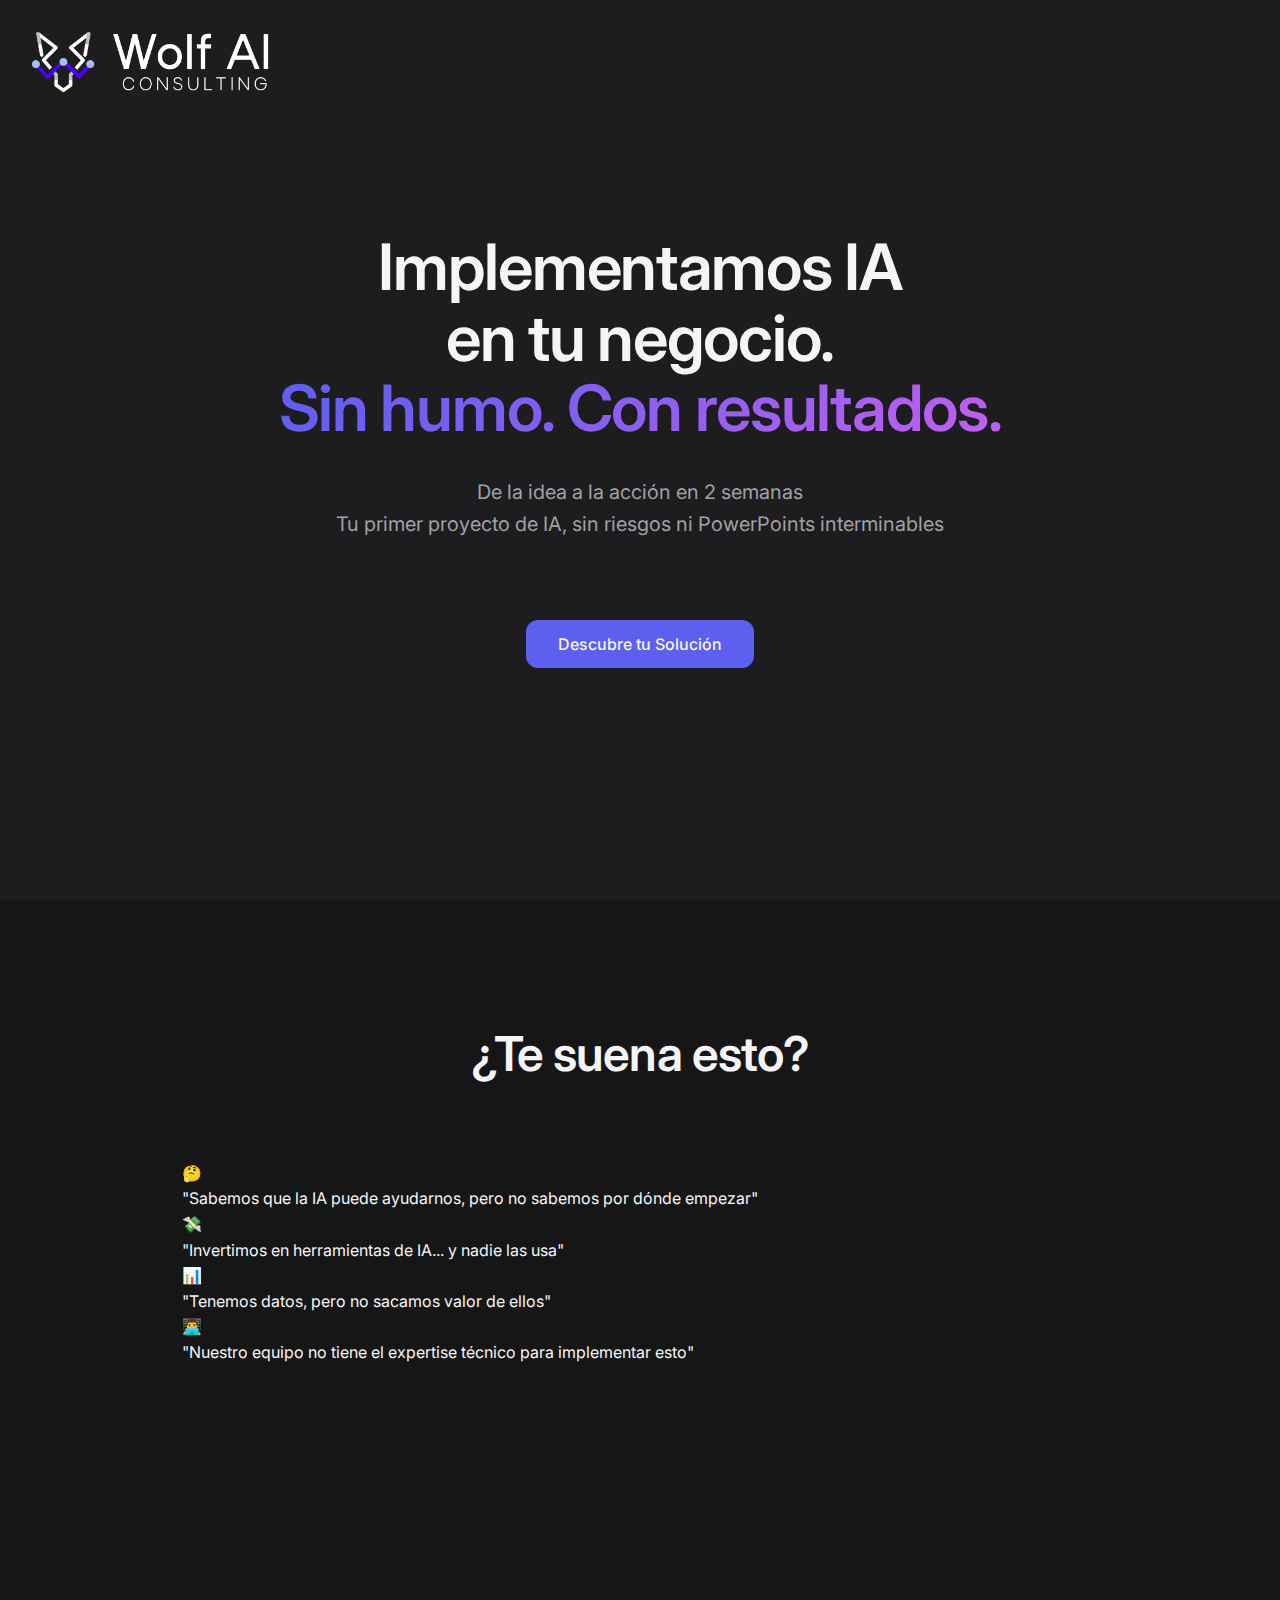
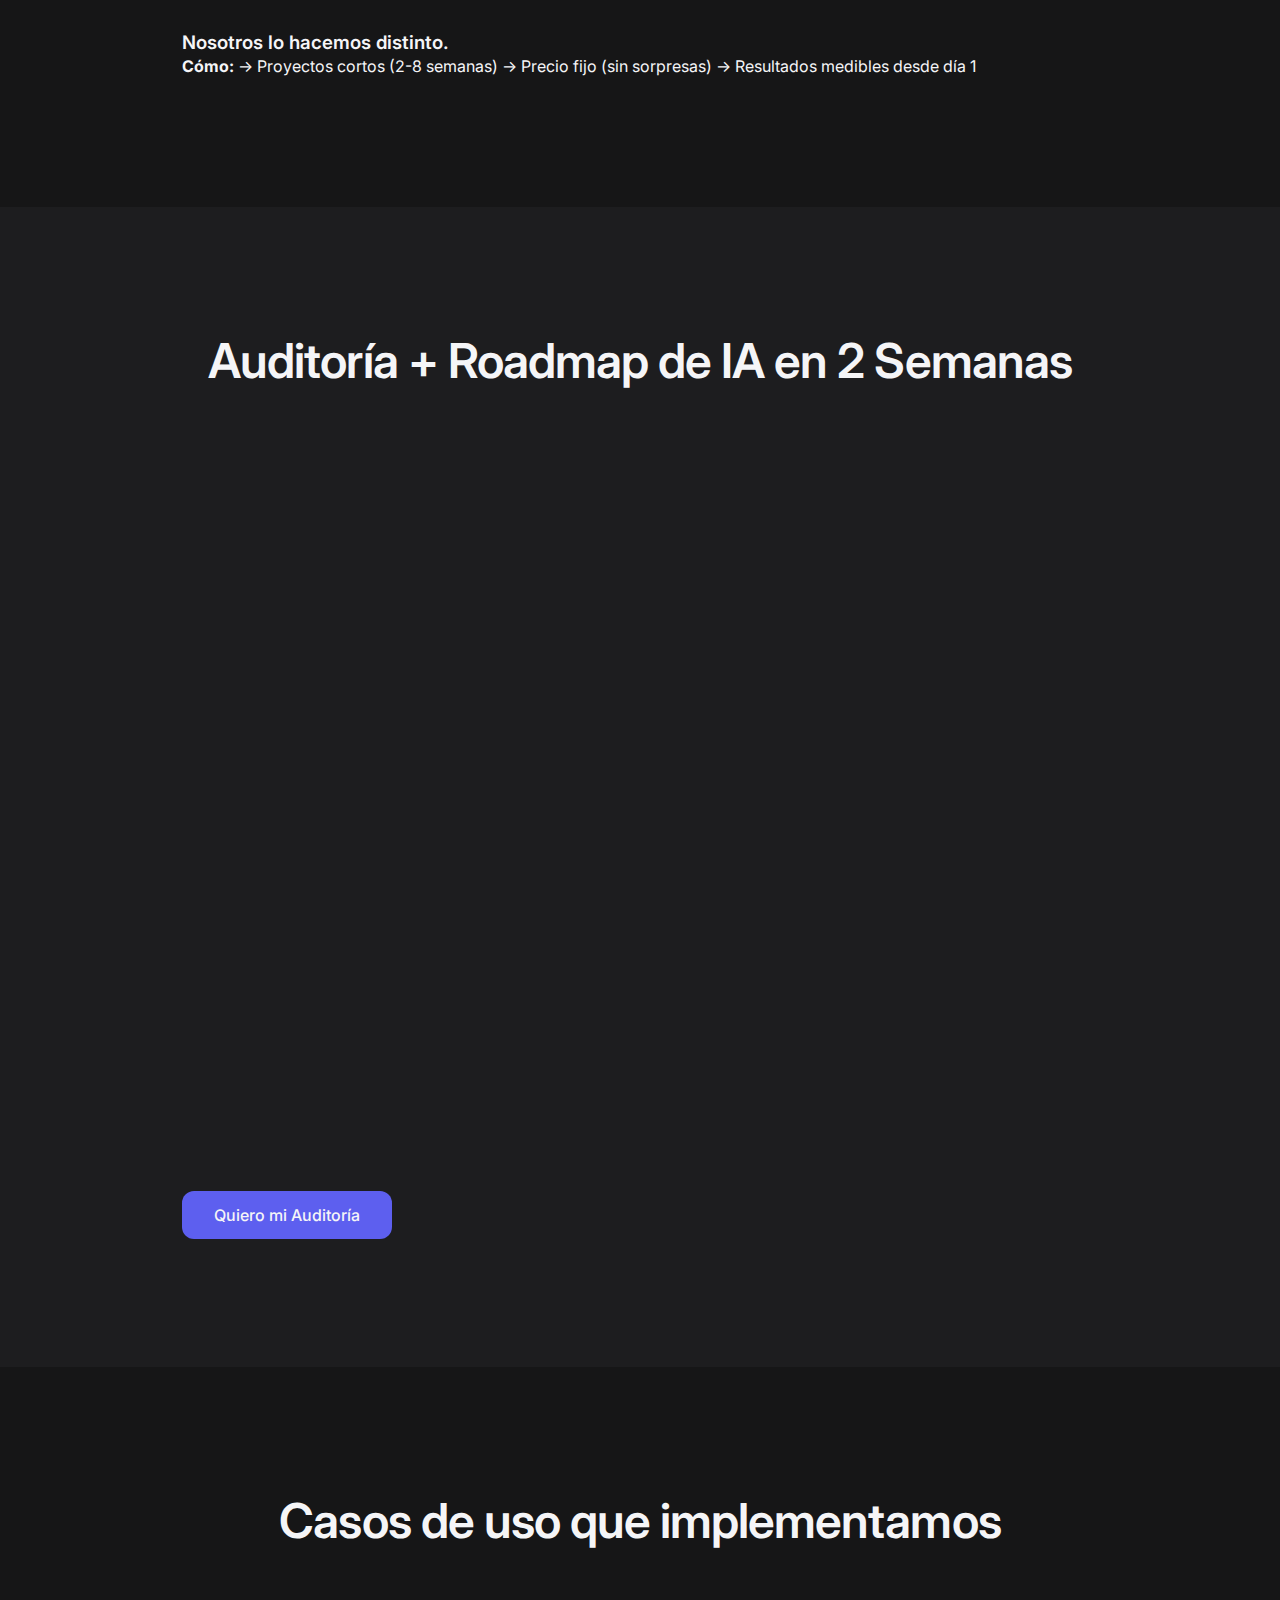
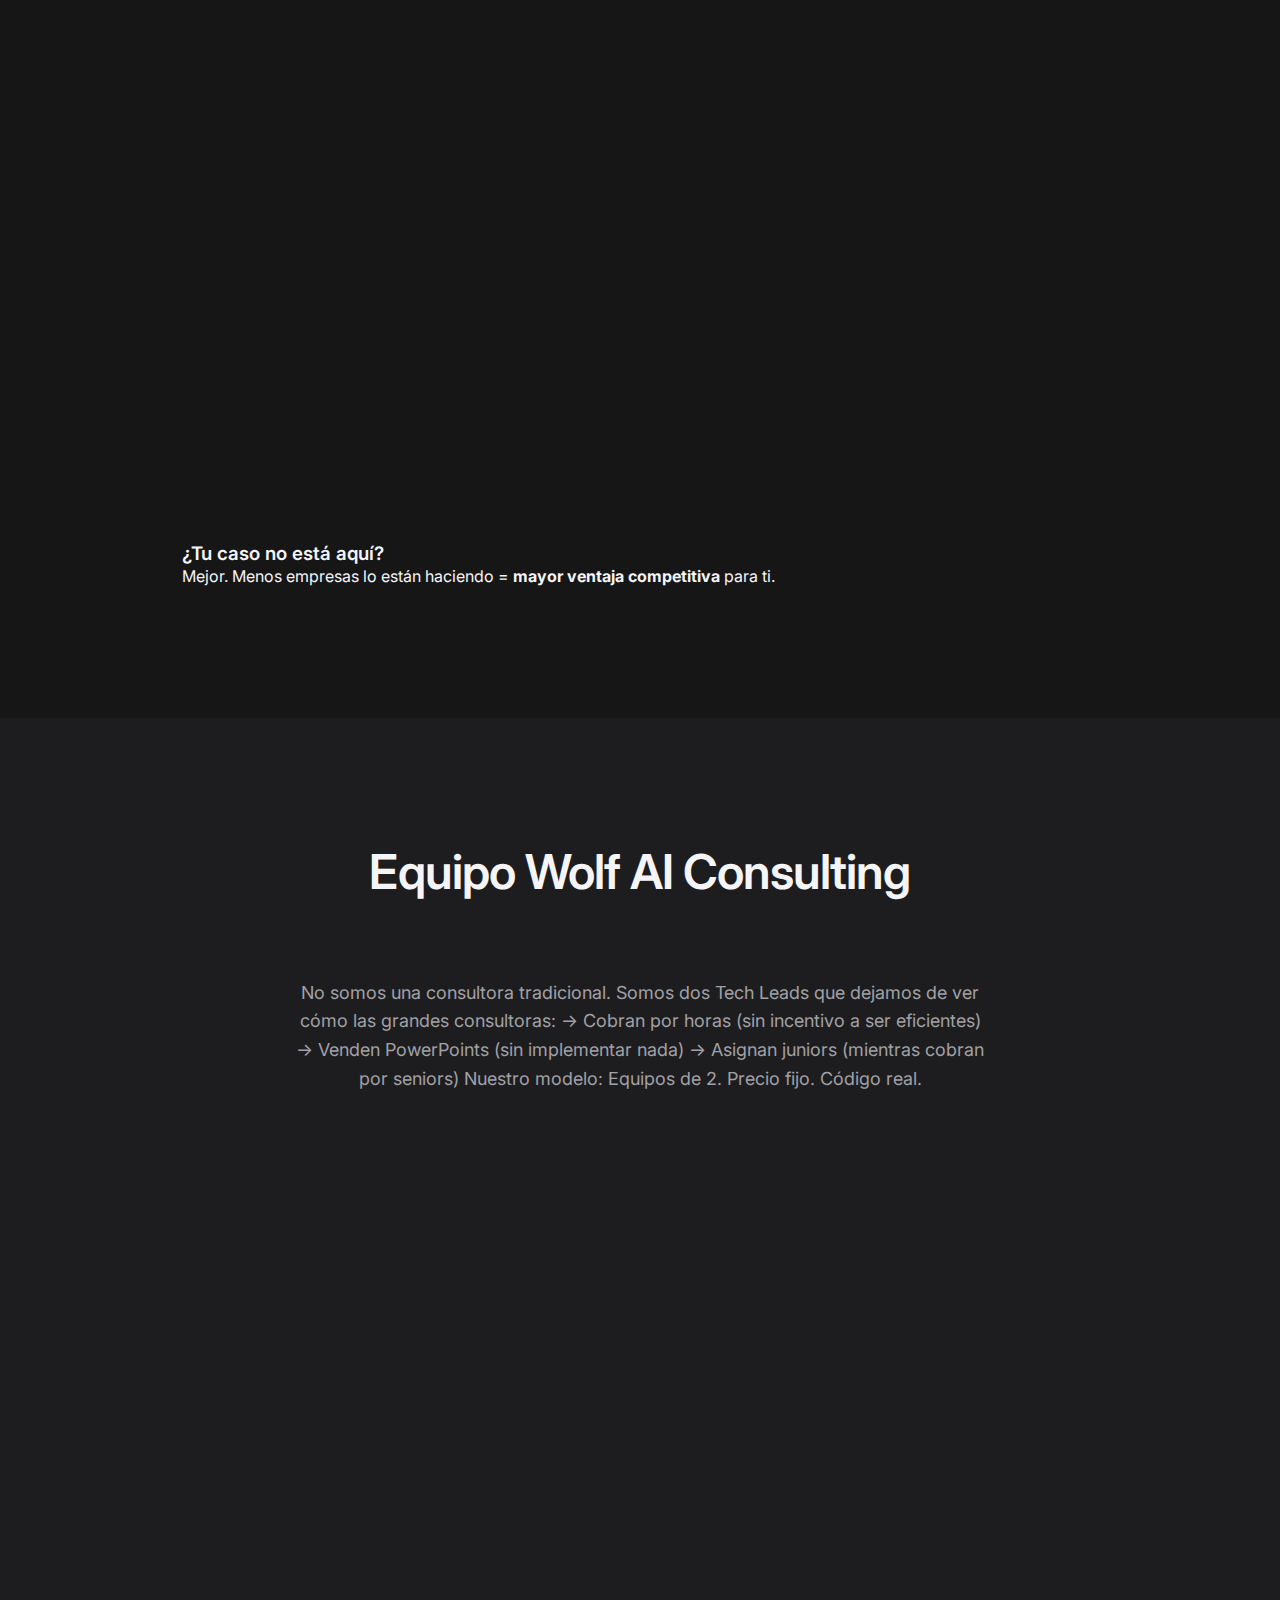
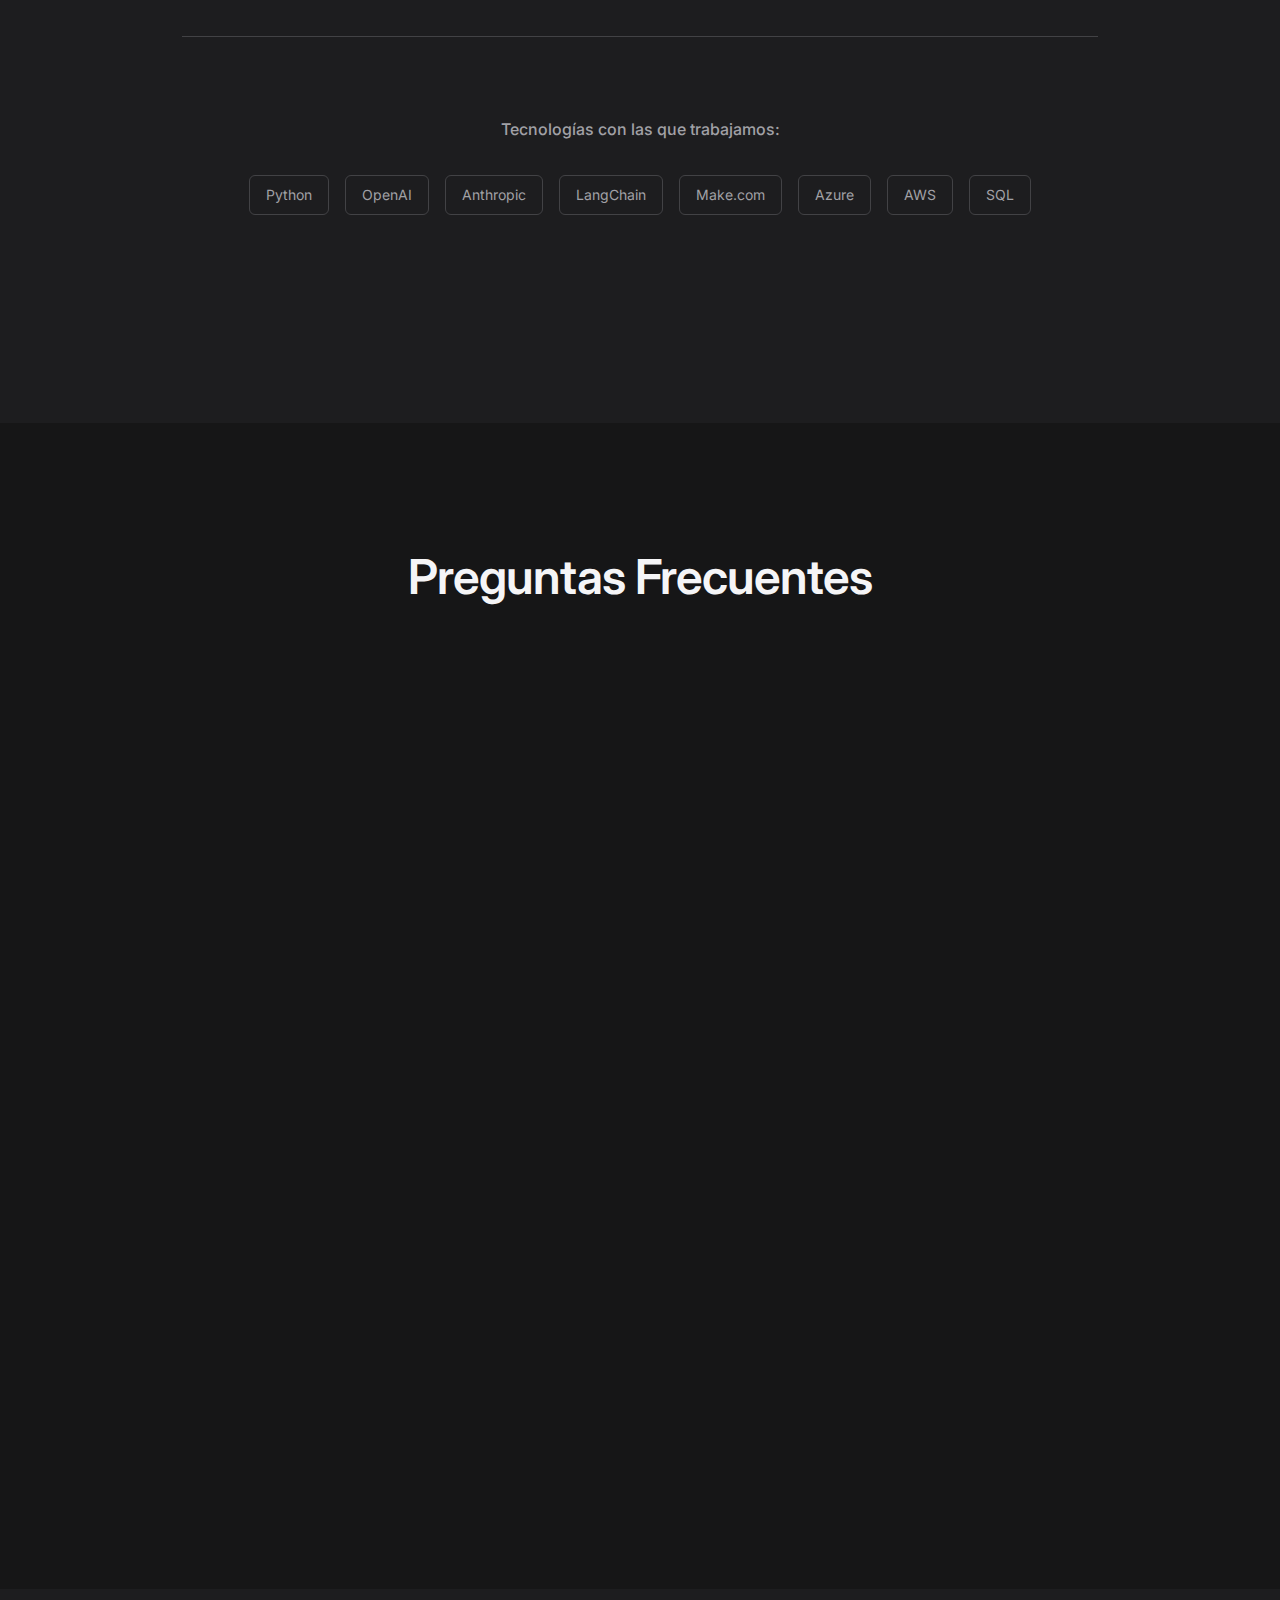
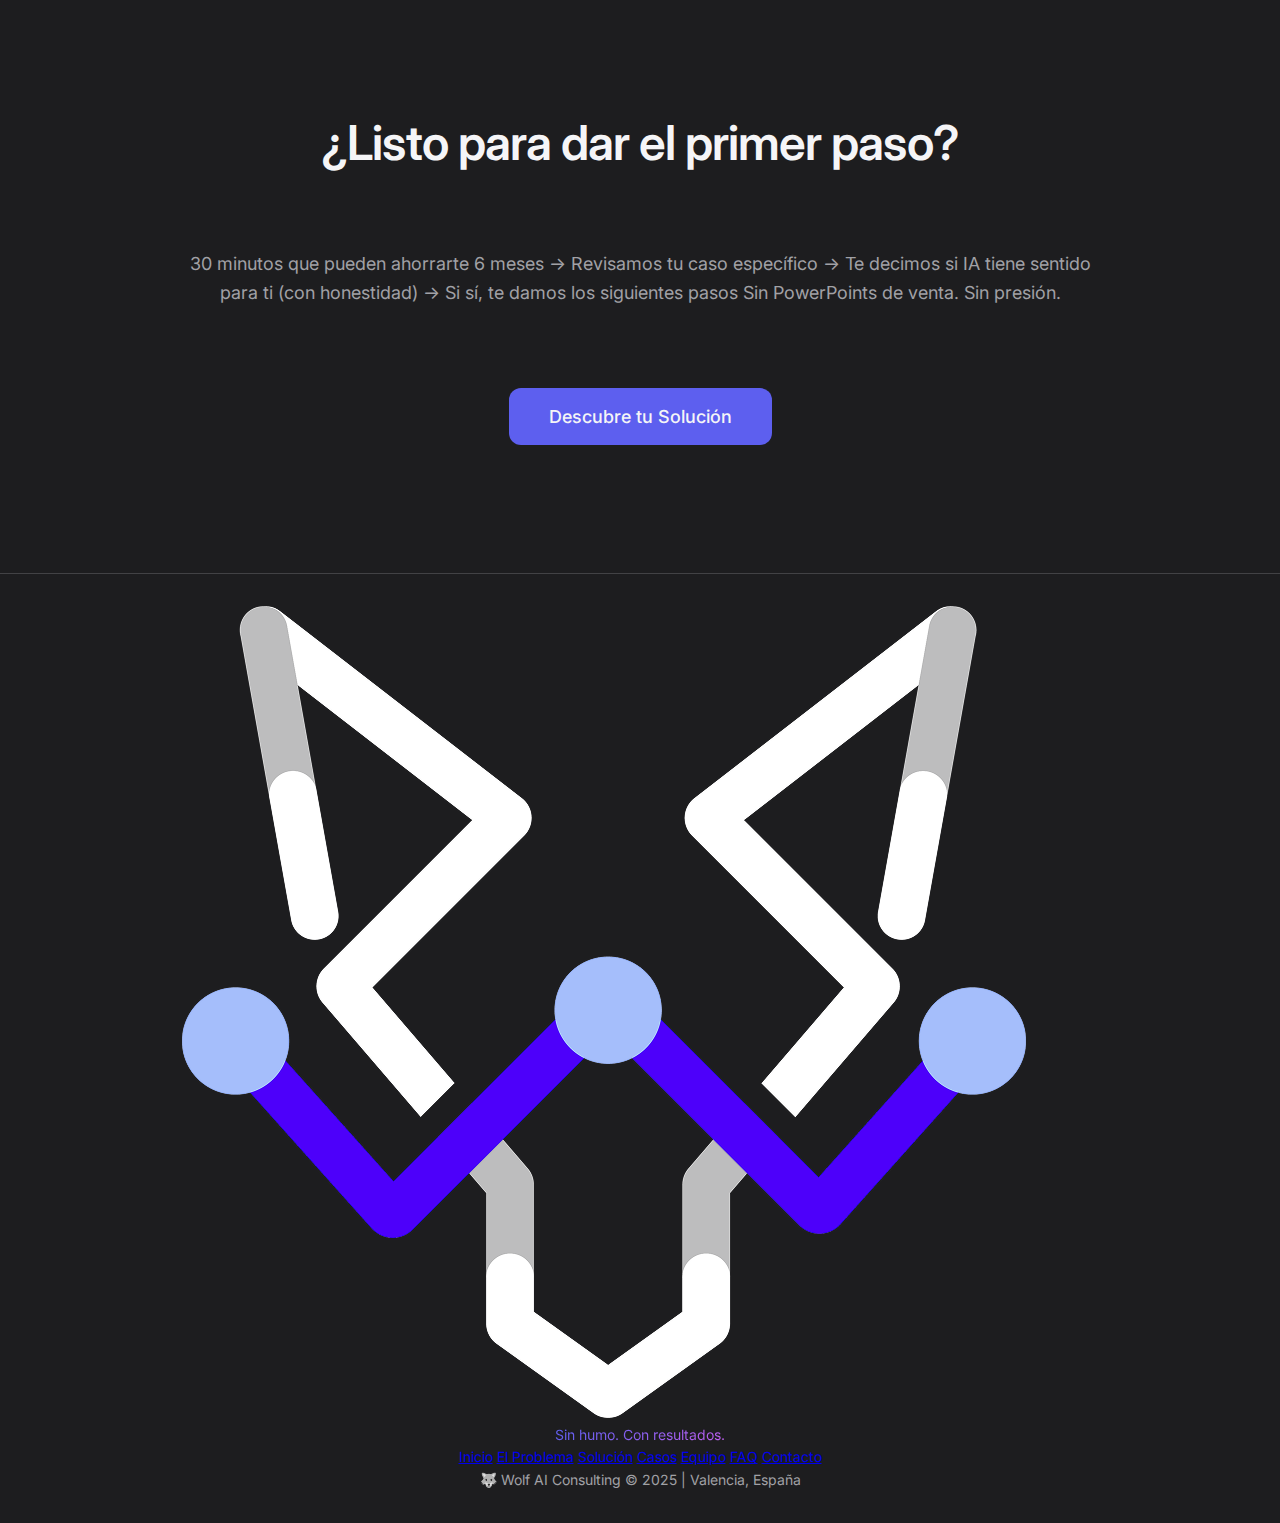
<file: index.html>
<!DOCTYPE html>
<html lang="es">
<head>
    <meta charset="UTF-8">
    <meta name="viewport" content="width=device-width, initial-scale=1.0">
    <meta name="description" content="Wolf AI Consulting - Implementamos IA en tu negocio. Auditoría + Roadmap de IA en 2 semanas para PYMEs.">
    <title>Wolf AI Consulting | Consultoría de IA para PYMEs</title>
    <link rel="stylesheet" href="styles.css">
    <link rel="preconnect" href="https://fonts.googleapis.com">
    <link rel="preconnect" href="https://fonts.gstatic.com" crossorigin>
    <link href="https://fonts.googleapis.com/css2?family=Inter:wght@400;500;600;700&display=swap" rel="stylesheet">
</head>
<body>
    <!-- Hero Section -->
    <section id="hero" class="hero">
        <div class="container">
            <img src="logo.png" alt="Wolf AI Consulting" class="hero-logo">
            <h1 class="hero-title">
                Implementamos IA <br>en tu negocio.<br>
                <span class="gradient-text">Sin humo. Con resultados.</span>
            </h1>
            <p class="hero-subtitle">
                De la idea a la acción en 2 semanas<br>
                Tu primer proyecto de IA, sin riesgos ni PowerPoints interminables
            </p>
            <button class="cta-button" onclick="openTallyModal()">
                Descubre tu Solución
            </button>
        </div>
    </section>

    <!-- Problema Section
    <section id="problema" class="problema">
    <div class="container">
        <h2 class="section-title">¿Te suena esto?</h2>
        
        <div class="problem-quotes">
            <div class="quote-card">
                <div class="quote-icon">🤔</div>
                <p class="quote-text">"Sabemos que la IA puede ayudarnos, pero no sabemos por dónde empezar"</p>
            </div>
            
            <div class="quote-card">
                <div class="quote-icon">💸</div>
                <p class="quote-text">"Invertimos en herramientas de IA... y nadie las usa"</p>
            </div>
            
            <div class="quote-card">
                <div class="quote-icon">📊</div>
                <p class="quote-text">"Tenemos datos, pero no sacamos valor de ellos"</p>
            </div>
            
            <div class="quote-card">
                <div class="quote-icon">👨‍💻</div>
                <p class="quote-text">"Nuestro equipo no tiene el expertise técnico para implementar esto"</p>
            </div>
        </div>
        
        <div class="problem-stat-simple">
            <span class="stat-simple-number">80%</span>
            <span class="stat-simple-text">de proyectos de IA en PYMES fracasan</span>
            <span class="stat-simple-reason">por falta de enfoque</span>
        </div>
        
        <div class="case-extra">
            <h3 class="case-extra-title">Nosotros lo hacemos distinto.</h3>
            <p class="case-extra-text">
                <strong>Cómo:</strong> → Proyectos cortos (2-8 semanas) → Precio fijo (sin sorpresas) → Resultados medibles desde día 1
            </p>
        </div>
    </div>
    </section>-->
    
    <!-- Problema Section -->
    <section id="problema" class="problema">
    <div class="container">
        <h2 class="section-title">¿Te suena esto?</h2>
        
        <div class="problem-quotes">
            <div class="quote-card">
                <div class="quote-icon">🤔</div>
                <p class="quote-text">"Sabemos que la IA puede ayudarnos, pero no sabemos por dónde empezar"</p>
            </div>
            
            <div class="quote-card">
                <div class="quote-icon">💸</div>
                <p class="quote-text">"Invertimos en herramientas de IA... y nadie las usa"</p>
            </div>
            
            <div class="quote-card">
                <div class="quote-icon">📊</div>
                <p class="quote-text">"Tenemos datos, pero no sacamos valor de ellos"</p>
            </div>
            
            <div class="quote-card">
                <div class="quote-icon">👨‍💻</div>
                <p class="quote-text">"Nuestro equipo no tiene el expertise técnico para implementar esto"</p>
            </div>
        </div>

        <div class="problem-stat-container deliverables"> <!-- AGREGAR CLASE "deliverables" -->
            <div class="problem-stat-simple">
            <span class="stat-simple-number">80%</span>
            <span class="stat-simple-text">de proyectos de IA en PYMES fracasan</span>
            <span class="stat-simple-reason">por falta de enfoque</span>
            </div>
        </div>

    <div class="case-extra">
        <h3 class="case-extra-title">Nosotros lo hacemos distinto.</h3>
        <p class="case-extra-text">
        <strong>Cómo:</strong> → Proyectos cortos (2-8 semanas) → Precio fijo (sin sorpresas) → Resultados medibles desde día 1
        </p>
    </div>
        
        
        
    </div>
    </section>
    


    <!-- Solución Section -->
    <section id="solucion" class="solucion">
        <div class="container">
            <h2 class="section-title">Auditoría + Roadmap de IA en 2 Semanas</h2>
            
            <div class="solution-grid">
                <div class="solution-column">
                    <h3>Semana 1: Análisis</h3>
                    <ul>
                        <li>Mapeo de procesos: identificamos dónde IA genera más valor</li>
                        <li>Análisis de viabilidad: qué puedes implementar YA con tu stack actual</li>
                        <li>3-5 oportunidades priorizadas por impacto vs esfuerzo</li>
                    </ul>
                </div>
                <div class="solution-column">
                    <h3>Semana 2: Roadmap</h3>
                    <ul>
                        <li>Matriz de decisión: qué implementar primero y por qué</li>
                        <li>Roadmap ejecutable: fases, hitos, responsables</li>
                        <li>Inversión estimada + ROI proyectado (no 'quizás', números reales)</li>
                    </ul>
                </div>
            </div>

            <div class="deliverables">
                <p class="deliverables-title">Entregables Claros</p>
                <div class="deliverable-items">
                    <span>Diagnóstico de Madurez IA</span>
                    <span>3-5 Casos de Uso con ROI</span>
                    <span>Roadmap Ejecutivo Priorizado</span>
                    <span>Presupuesto Desglosado por Fase</span>
                    <span>Matriz de Riesgos y Mitigación</span>
                    <span>Kit de Implementación Inicial</span>
                </div>
            </div>

            <button class="cta-button" onclick="openTallyModal()">
                Quiero mi Auditoría
            </button>
        </div>
    </section>

    <!-- Casos de Uso Section -->
    <section id="casos" class="casos">
    <div class="container">
        <h2 class="section-title">Casos de uso que implementamos</h2>
        
        <div class="cases-grid">
            <div class="case-card">
                <h3>Chatbot Interno</h3>
                <p>Automatiza respuestas a preguntas frecuentes de empleados</p>
                <p class="case-result">Ahorro: 15-20h/semana</p>
            </div>
            
            <div class="case-card">
                <h3>Predicción de Demanda</h3>
                <p>Modelos Machine Learning para anticipar necesidades de stock</p>
                <p class="case-result">-30% en costes de inventario</p>
            </div>
            
            <div class="case-card">
                <h3>Automatización de Reportes</h3>
                <p>De muchas horas de trabajo manual a informes automáticos</p>
                <p class="case-result">80% menos tiempo</p>
            </div>
            
            <div class="case-card">
                <h3>Clasificación Inteligente</h3>
                <p>Emails, tickets, documentos clasificados automáticamente</p>
                <p class="case-result">+50% velocidad de respuesta</p>
            </div>
        </div>
        
        <!-- AQUÍ VA EL NUEVO TEXTO -->
        <div class="case-extra">
            <h3 class="case-extra-title">¿Tu caso no está aquí?</h3>
            <p class="case-extra-text">Mejor. Menos empresas lo están haciendo = <strong>mayor ventaja competitiva</strong> para ti.</p>
        </div>
        
    </div> <!-- Cierra .container -->
    </section>
    

    <!-- Parte de la versión original -->
        <section id="equipo" class="equipo">
    <div class="container">
      <h2 class="section-title">Equipo Wolf AI Consulting</h2>
      <p class="equipo-intro">
        No somos una consultora tradicional.
        Somos dos Tech Leads que dejamos de ver cómo las grandes consultoras:
        → Cobran por horas (sin incentivo a ser eficientes)
        → Venden PowerPoints (sin implementar nada)
        → Asignan juniors (mientras cobran por seniors)
        Nuestro modelo: Equipos de 2. Precio fijo. Código real.
      </p>
      <div class="differentiators">
        <div class="diff-item">
          <div class="diff-icon">⚡</div>
          <h4>Equipos pequeños, ejecución rápida</h4>
          <p>Sin burocracia de consultoras gigantes</p>
        </div>
        <div class="diff-item">
          <div class="diff-icon">💰</div>
          <h4>Precio fijo por proyecto</h4>
          <p>Nunca facturamos por horas, siempre por resultado</p>
        </div>
        <div class="diff-item">
          <div class="diff-icon">💻</div>
          <h4>Implementación real, no solo PowerPoints</h4>
          <p>Código funcional, integrado con tu stack actual</p>
        </div>
        <div class="diff-item">
          <div class="diff-icon">🎯</div>
          <h4>Especialistas en PYMEs</h4>
          <p>Entendemos tus limitaciones de tiempo y presupuesto</p>
        </div>
      </div>
      <div class="tech-stack">
        <div class="tech-title">Tecnologías con las que trabajamos:</div>
        <div class="tech-logos">
          <span>Python</span>
          <span>OpenAI</span>
          <span>Anthropic</span>
          <span>LangChain</span>
          <span>Make.com</span>
          <span>Azure</span>
          <span>AWS</span>
          <span>SQL</span>
        </div>
      </div>
    </div>
  </section>

    <!-- Fin Parte de la versión original -->

    <!-- FAQ Section -->
    <section id="faq" class="faq">
        <div class="container">
            <h2 class="section-title">Preguntas Frecuentes</h2>
            
            <div class="faq-container">
                <div class="faq-item">
                    <button class="faq-question" onclick="toggleFAQ(this)">
                        <span>¿Cuánto cuesta?</span>
                        <span class="faq-toggle">+</span>
                    </button>
                    <div class="faq-answer">
                        <p>La Auditoría + Roadmap cuesta €2,500. Proyectos de implementación desde €6,000 según alcance. Siempre precio fijo, nunca por horas.</p>
                    </div>
                </div>

                <div class="faq-item">
                    <button class="faq-question" onclick="toggleFAQ(this)">
                        <span>¿Cuánto dura?</span>
                        <span class="faq-toggle">+</span>
                    </button>
                    <div class="faq-answer">
                        <p>Auditoría: 2 semanas. Proyectos de implementación: 4-8 semanas.</p>
                    </div>
                </div>

                <div class="faq-item">
                    <button class="faq-question" onclick="toggleFAQ(this)">
                        <span>¿Trabajáis con empresas de mi sector?</span>
                        <span class="faq-toggle">+</span>
                    </button>
                    <div class="faq-answer">
                        <p>Sí. Hemos trabajado con retail, SaaS, logística, agencias de marketing y servicios profesionales. Si tu sector no está, mejor: menos competencia, más ventaja competitiva.</p>
                    </div>
                </div>

                <div class="faq-item">
                    <button class="faq-question" onclick="toggleFAQ(this)">
                        <span>¿Qué necesito tener preparado?</span>
                        <span class="faq-toggle">+</span>
                    </button>
                    <div class="faq-answer">
                        <p>Nada. Solo acceso a tu equipo (2-3 horas) y documentación básica de procesos si existe.</p>
                    </div>
                </div>

                <div class="faq-item">
                    <button class="faq-question" onclick="toggleFAQ(this)">
                        <span>¿Y después de la auditoría?</span>
                        <span class="faq-toggle">+</span>
                    </button>
                    <div class="faq-answer">
                        <p>Puedes implementar con tu equipo, con nosotros, o con quien prefieras. El roadmap es tuyo.</p>
                    </div>
                </div>

                <div class="faq-item">
                    <button class="faq-question" onclick="toggleFAQ(this)">
                        <span>¿Por qué no contratar un empleado full-time para esto?</span>
                        <span class="faq-toggle">+</span>
                    </button>
                    <div class="faq-answer">
                        <p>Un Data Scientist senior cuesta €50-70k/año + 3-6 meses de ramp-up. Nosotros: €2,500 por la auditoría, 2 semanas, y decides después si implementas con nosotros, con tu equipo, o contratas.</p>
                    </div>
                </div>

                <div class="faq-item">
                    <button class="faq-question" onclick="toggleFAQ(this)">
                        <span>¿Qué pasa si al final no vale la pena implementar IA?</span>
                        <span class="faq-toggle">+</span>
                    </button>
                    <div class="faq-answer">
                        <p>Te lo decimos en la auditoría. No todos los problemas necesitan IA. Si tu ROI no es claro, te recomendamos alternativas (o no hacer nada). Mejor perder €2,500 en una auditoría honesta que €50k en un proyecto fallido.</p>
                    </div>
                </div>
                
            </div>
        </div>
    </section>

    <!-- CTA Final Section -->
   <section id="cta-final" class="cta-final">
    <div class="container">
        <h2 class="section-title">¿Listo para dar el primer paso?</h2>
        <p class="cta-final-text">
            30 minutos que pueden ahorrarte 6 meses
            → Revisamos tu caso específico
            → Te decimos si IA tiene sentido para ti (con honestidad)
            → Si sí, te damos los siguientes pasos
            Sin PowerPoints de venta. Sin presión.
        </p>
        
        <button class="cta-button cta-button-large" onclick="openTallyModal()">
            Descubre tu Solución
        </button>
        
        <!-- ELIMINAMOS EL DIV .contact-info COMPLETO -->
    </div>
    </section>

    <!-- Footer -->
    <!-- Footer Mejorado - Logo y slogan en línea -->
    <footer class="footer">
    <div class="container">
        <!-- Primera línea: Logo + slogan -->
        <div class="footer-top">
            <div class="footer-logo">
                <img src="logo.png" alt="Wolf AI Consulting">
            </div>
            <div class="footer-slogan">
                <span class="gradient-text">Sin humo. Con resultados.</span>
            </div>
        </div>
        
        <!-- Segunda línea: Navegación -->
        <div class="footer-links">
            <a href="#inicio">Inicio</a>
            <a href="#problema">El Problema</a>
            <a href="#solucion">Solución</a>
            <a href="#casos">Casos</a>
            <a href="#equipo">Equipo</a>
            <a href="#faq">FAQ</a>
            <a href="mailto:wolfaiconsulting@gmail.com" class="contact-link">
                Contacto
            </a>
        </div>
        
        <!-- Tercera línea: Copyright -->
        <div class="footer-bottom">
            <p>🐺 Wolf AI Consulting © 2025 | Valencia, España</p>
        </div>
    </div>
    </footer>
    


    <!-- Tally Modal -->
    <div id="tallyModal" class="modal">
        <div class="modal-content">
            <span class="modal-close" onclick="closeTallyModal()">&times;</span>
            <div id="tallyFormContainer"></div>
        </div>
    </div>

    <script src="script.js"></script>
</body>
</html>
</file>
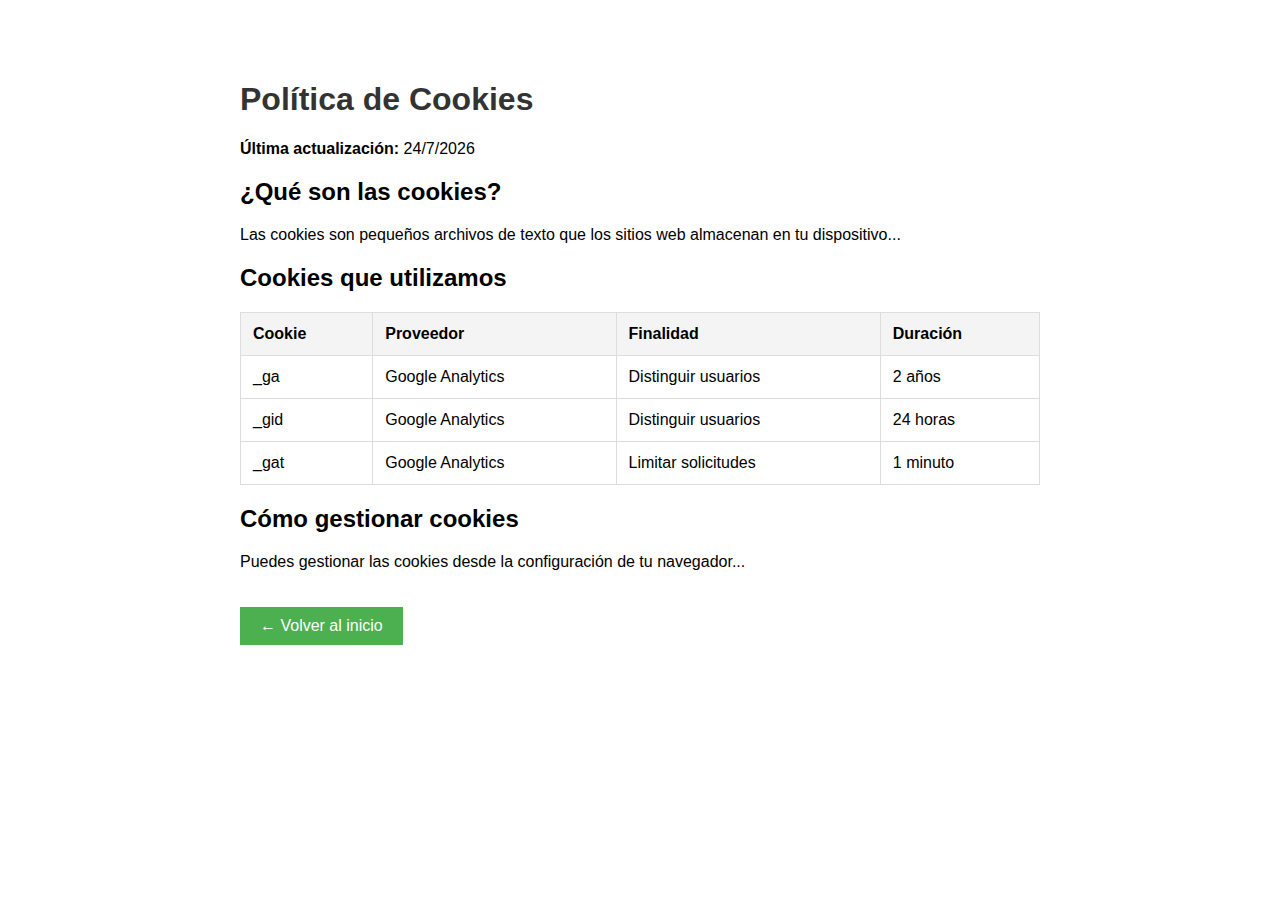
<file: legal/politica-cookies.html>
<!DOCTYPE html>
<html lang="es">
<head>
    <meta charset="UTF-8">
    <meta name="viewport" content="width=device-width, initial-scale=1.0">
    <title>Política de Cookies</title>
    <style>
        body { font-family: Arial, sans-serif; max-width: 800px; margin: 40px auto; padding: 20px; }
        h1 { color: #333; }
        table { width: 100%; border-collapse: collapse; margin: 20px 0; }
        th, td { border: 1px solid #ddd; padding: 12px; text-align: left; }
        th { background-color: #f4f4f4; }
        .back-btn { display: inline-block; margin-top: 20px; padding: 10px 20px; background: #4CAF50; color: white; text-decoration: none; }
    </style>
</head>
<body>
    <h1>Política de Cookies</h1>
    <p><strong>Última actualización:</strong> <span id="current-date"></span></p>
    
    <h2>¿Qué son las cookies?</h2>
    <p>Las cookies son pequeños archivos de texto que los sitios web almacenan en tu dispositivo...</p>
    
    <h2>Cookies que utilizamos</h2>
    <table>
        <thead>
            <tr>
                <th>Cookie</th>
                <th>Proveedor</th>
                <th>Finalidad</th>
                <th>Duración</th>
            </tr>
        </thead>
        <tbody>
            <tr>
                <td>_ga</td>
                <td>Google Analytics</td>
                <td>Distinguir usuarios</td>
                <td>2 años</td>
            </tr>
            <tr>
                <td>_gid</td>
                <td>Google Analytics</td>
                <td>Distinguir usuarios</td>
                <td>24 horas</td>
            </tr>
            <tr>
                <td>_gat</td>
                <td>Google Analytics</td>
                <td>Limitar solicitudes</td>
                <td>1 minuto</td>
            </tr>
        </tbody>
    </table>
    
    <h2>Cómo gestionar cookies</h2>
    <p>Puedes gestionar las cookies desde la configuración de tu navegador...</p>
    
    <a href="../index.html" class="back-btn">← Volver al inicio</a>
    
    <script>
        document.getElementById('current-date').textContent = new Date().toLocaleDateString('es-ES');
    </script>
</body>
</html>
</file>
<file: styles.css>
/* Variables */
:root {
    --color-bg: #1d1d1f;
    --color-bg-secondary: #161617;
    --color-text: #f5f5f7;
    --color-text-secondary: #a1a1a6;
    --color-accent: #5D5FEF;
    --color-border: #424245;
    --spacing-xs: 0.5rem;
    --spacing-sm: 1rem;
    --spacing-md: 2rem;
    --spacing-lg: 5rem;
    --spacing-xl: 8rem;
    --font-weight-regular: 400;
    --font-weight-medium: 500;
    --font-weight-semibold: 600;
    --font-weight-bold: 700;
}

/* Reset */
* {
    margin: 0;
    padding: 0;
    box-sizing: border-box;
}

body {
    font-family: 'Inter', -apple-system, BlinkMacSystemFont, 'Segoe UI', sans-serif;
    background-color: var(--color-bg);
    color: var(--color-text);
    line-height: 1.6;
    font-weight: var(--font-weight-regular);
    -webkit-font-smoothing: antialiased;
    -moz-osx-font-smoothing: grayscale;
}

.container {
    max-width: 980px;
    margin: 0 auto;
    padding: 0 var(--spacing-md);
}

/* Typography */
h1, h2, h3, h4 {
    font-weight: var(--font-weight-semibold);
    line-height: 1.1;
}

/* Hero Section */
.hero {
    min-height: 100vh;
    display: flex;
    align-items: center;
    justify-content: center;
    text-align: center;
    padding: var(--spacing-xl) 0;
    position: relative;
}

/* LOGO ARRIBA IZQUIERDA - TAMAÑO IGUAL VERSIÓN 1 */
.hero-logo {
    position: absolute;
    top: var(--spacing-md);
    left: var(--spacing-md);
    z-index: 10;
    height: 60px;               /* TAMAÑO IGUAL QUE VERSIÓN 1 */
    width: auto;
    max-width: 320px;           /* TAMAÑO IGUAL QUE VERSIÓN 1 */
    display: block;
}

@media (max-width: 768px) {
    .hero-logo {
        height: 45px;           /* TAMAÑO IGUAL QUE VERSIÓN 1 */
        top: 1rem;
        left: 1rem;
    }
}

.hero-title {
    font-size: clamp(2.5rem, 6vw, 4rem);
    font-weight: var(--font-weight-semibold);
    margin-bottom: var(--spacing-md);
    letter-spacing: -0.02em;
}

/* DEGRADADO SOLO A "Sin humo. Con resultados." */
.gradient-text {
    background: linear-gradient(135deg, #5D5FEF 0%, #8B5FEF 50%, #C25FEF 100%);
    -webkit-background-clip: text;
    -webkit-text-fill-color: transparent;
    background-clip: text;
    display: inline-block;
}

.hero-subtitle {
    font-size: clamp(1rem, 2vw, 1.25rem);
    color: var(--color-text-secondary);
    margin-bottom: var(--spacing-lg);
    font-weight: var(--font-weight-regular);
}

/* Buttons */
.cta-button {
    background-color: var(--color-accent);
    color: var(--color-text);
    border: none;
    padding: 0.875rem 2rem;
    font-size: 1rem;
    font-weight: var(--font-weight-medium);
    border-radius: 12px;
    cursor: pointer;
    transition: all 0.3s ease;
    font-family: inherit;
}

.cta-button:hover {
    transform: translateY(-1px);
    opacity: 0.9;
}

.cta-button:active {
    transform: translateY(0);
}

.cta-button-large {
    padding: 1.125rem 2.5rem;
    font-size: 1.125rem;
}

/* Sections */
section {
    padding: var(--spacing-xl) 0;
}

.section-title {
    font-size: clamp(2rem, 4vw, 3rem);
    font-weight: var(--font-weight-semibold);
    text-align: center;
    margin-bottom: var(--spacing-lg);
    letter-spacing: -0.02em;
}

/* Problema Section */
.problema {
    background-color: var(--color-bg-secondary);
}

.problem-grid {
    display: grid;
    grid-template-columns: repeat(auto-fit, minmax(260px, 1fr));
    gap: var(--spacing-md);
    margin-bottom: var(--spacing-lg);
}

.problem-item {
    padding: var(--spacing-md);
    border: 1px solid var(--color-border);
    border-radius: 12px;
    transition: border-color 0.3s ease;
}

.problem-item:hover {
    border-color: var(--color-accent);
}

.problem-item p {
    color: var(--color-text-secondary);
    font-size: 1rem;
}

.problem-conclusion {
    text-align: center;
    font-size: 1.125rem;
    color: var(--color-text-secondary);
    max-width: 700px;
    margin: 0 auto;
}

/* Solución Section */
.solution-grid {
    display: grid;
    grid-template-columns: repeat(auto-fit, minmax(300px, 1fr));
    gap: var(--spacing-lg);
    margin-bottom: var(--spacing-lg);
}

.solution-column h3 {
    font-size: 1.5rem;
    margin-bottom: var(--spacing-md);
    font-weight: var(--font-weight-semibold);
}

.solution-column ul {
    list-style: none;
}

.solution-column li {
    padding-left: 1.5rem;
    position: relative;
    margin-bottom: var(--spacing-sm);
    color: var(--color-text-secondary);
}

.solution-column li:before {
    content: "—";
    position: absolute;
    left: 0;
    color: var(--color-accent);
}

.deliverables {
    padding: var(--spacing-lg) 0;
    text-align: center;
    border-top: 1px solid var(--color-border);
    border-bottom: 1px solid var(--color-border);
    margin-bottom: var(--spacing-lg);
}

.deliverables-title {
    font-size: 1rem;
    font-weight: var(--font-weight-medium);
    margin-bottom: var(--spacing-md);
    color: var(--color-text-secondary);
}

.deliverable-items {
    display: flex;
    flex-wrap: wrap;
    gap: var(--spacing-md);
    justify-content: center;
}

.deliverable-items span {
    color: var(--color-text);
    font-weight: var(--font-weight-regular);
}

.pricing {
    text-align: center;
    margin-bottom: var(--spacing-lg);
}

.price {
    font-size: 3rem;
    color: var(--color-text);
    font-weight: var(--font-weight-semibold);
}

/* Casos Section */
.casos {
    background-color: var(--color-bg-secondary);
}

.cases-grid {
    display: grid;
    grid-template-columns: repeat(auto-fit, minmax(240px, 1fr));
    gap: var(--spacing-md);
}

.case-card {
    padding: var(--spacing-md);
    border: 1px solid var(--color-border);
    border-radius: 12px;
    transition: border-color 0.3s ease;
}

.case-card:hover {
    border-color: var(--color-accent);
}

.case-card h3 {
    font-size: 1.25rem;
    margin-bottom: var(--spacing-sm);
    font-weight: var(--font-weight-semibold);
}

.case-card p {
    color: var(--color-text-secondary);
    margin-bottom: var(--spacing-sm);
    font-size: 0.9375rem;
}

.case-result {
    color: var(--color-accent) !important;
    font-weight: var(--font-weight-medium);
}

/* Equipo Section */
.equipo-intro {
    text-align: center;
    font-size: 1.125rem;
    color: var(--color-text-secondary);
    max-width: 700px;
    margin: 0 auto var(--spacing-lg);
}

.differentiators {
    display: grid;
    grid-template-columns: repeat(auto-fit, minmax(240px, 1fr));
    gap: var(--spacing-md);
    margin-bottom: var(--spacing-lg);
}

.diff-item {
    padding: var(--spacing-md);
    text-align: center;
}

.diff-item h4 {
    font-size: 1.125rem;
    margin-bottom: var(--spacing-xs);
    font-weight: var(--font-weight-semibold);
}

.diff-item p {
    color: var(--color-text-secondary);
    font-size: 0.9375rem;
}

.tech-stack {
    text-align: center;
    padding: var(--spacing-lg) 0;
    border-top: 1px solid var(--color-border);
}

.tech-title {
    font-size: 1rem;
    font-weight: var(--font-weight-medium);
    margin-bottom: var(--spacing-md);
    color: var(--color-text-secondary);
}

.tech-logos {
    display: flex;
    flex-wrap: wrap;
    gap: var(--spacing-sm);
    justify-content: center;
}

.tech-logos span {
    padding: 0.5rem 1rem;
    border-radius: 6px;
    font-size: 0.875rem;
    border: 1px solid var(--color-border);
    color: var(--color-text-secondary);
}

/* FAQ Section */
.faq {
    background-color: var(--color-bg-secondary);
}

.faq-container {
    max-width: 700px;
    margin: 0 auto;
}

.faq-item {
    margin-bottom: var(--spacing-sm);
    border: 1px solid var(--color-border);
    border-radius: 12px;
    overflow: hidden;
}

.faq-question {
    width: 100%;
    padding: var(--spacing-md);
    background: none;
    border: none;
    color: var(--color-text);
    font-size: 1.125rem;
    font-weight: var(--font-weight-medium);
    text-align: left;
    cursor: pointer;
    display: flex;
    justify-content: space-between;
    align-items: center;
    transition: opacity 0.3s ease;
    font-family: inherit;
}

.faq-question:hover {
    opacity: 0.7;
}

.faq-toggle {
    font-size: 1.5rem;
    color: var(--color-accent);
    transition: transform 0.3s ease;
}

.faq-item.active .faq-toggle {
    transform: rotate(45deg);
}

.faq-answer {
    max-height: 0;
    overflow: hidden;
    transition: max-height 0.3s ease, padding 0.3s ease;
    padding: 0 var(--spacing-md);
}

.faq-item.active .faq-answer {
    max-height: 500px;
    padding: 0 var(--spacing-md) var(--spacing-md);
}

.faq-answer p {
    color: var(--color-text-secondary);
    line-height: 1.7;
}

/* CTA Final Section */
.cta-final {
    text-align: center;
}

.cta-final-text {
    font-size: 1.125rem;
    color: var(--color-text-secondary);
    margin-bottom: var(--spacing-lg);
}

.contact-info {
    margin-top: var(--spacing-lg);
}

.email-contact {
    font-size: 1.125rem;
    color: var(--color-text-secondary);
    font-weight: var(--font-weight-regular);
}

/* Footer */
.footer {
    padding: var(--spacing-md);
    text-align: center;
    color: var(--color-text-secondary);
    font-size: 0.875rem;
    border-top: 1px solid var(--color-border);
}

/* Modal */
.modal {
    display: none;
    position: fixed;
    z-index: 9999;
    left: 0;
    top: 0;
    width: 100%;
    height: 100%;
    overflow: auto;
    background-color: rgba(0, 0, 0, 0.9);
}

.modal-content {
    background-color: var(--color-bg);
    margin: 2% auto;
    padding: 0;
    border: 1px solid var(--color-border);
    border-radius: 12px;
    width: 90%;
    max-width: 700px;
    position: relative;
    max-height: 90vh;
    overflow: hidden;
}

.modal-close {
    color: var(--color-text-secondary);
    position: absolute;
    top: 1rem;
    right: 1rem;
    font-size: 2rem;
    font-weight: 700;
    cursor: pointer;
    z-index: 10000;
    width: 40px;
    height: 40px;
    border-radius: 50%;
    display: flex;
    align-items: center;
    justify-content: center;
    transition: all 0.3s ease;
}

.modal-close:hover {
    background-color: var(--color-accent);
    color: var(--color-text);
}

#tallyFormContainer {
    width: 100%;
    height: 80vh;
    min-height: 500px;
}

#tallyFormContainer iframe {
    width: 100%;
    height: 100%;
    border: none;
}

/* Responsive */
@media (max-width: 768px) {
    :root {
        --spacing-lg: 3rem;
        --spacing-xl: 5rem;
    }

    .hero-logo {
        height: 45px;
    }

    .solution-grid,
    .cases-grid,
    .differentiators {
        grid-template-columns: 1fr;
    }

    .modal-content {
        width: 95%;
        margin: 5% auto;
    }
}

/* Ajuste para Problem Grid - 2x2 en móvil */
@media (max-width: 768px) {
    .problem-grid {
        grid-template-columns: repeat(2, 1fr); /* 2 columnas fijas */
        gap: 1rem;
    }
    
    .problem-item {
        min-height: 140px; /* altura mínima para consistencia */
        display: flex;
        align-items: center;
        justify-content: center;
    }
}

/* Para móviles muy pequeños (< 480px) mantener 1 columna */
@media (max-width: 480px) {
    .problem-grid {
        grid-template-columns: 1fr;
    }
}

/* Smooth Scroll */
html {
    scroll-behavior: smooth;
}
</file>
